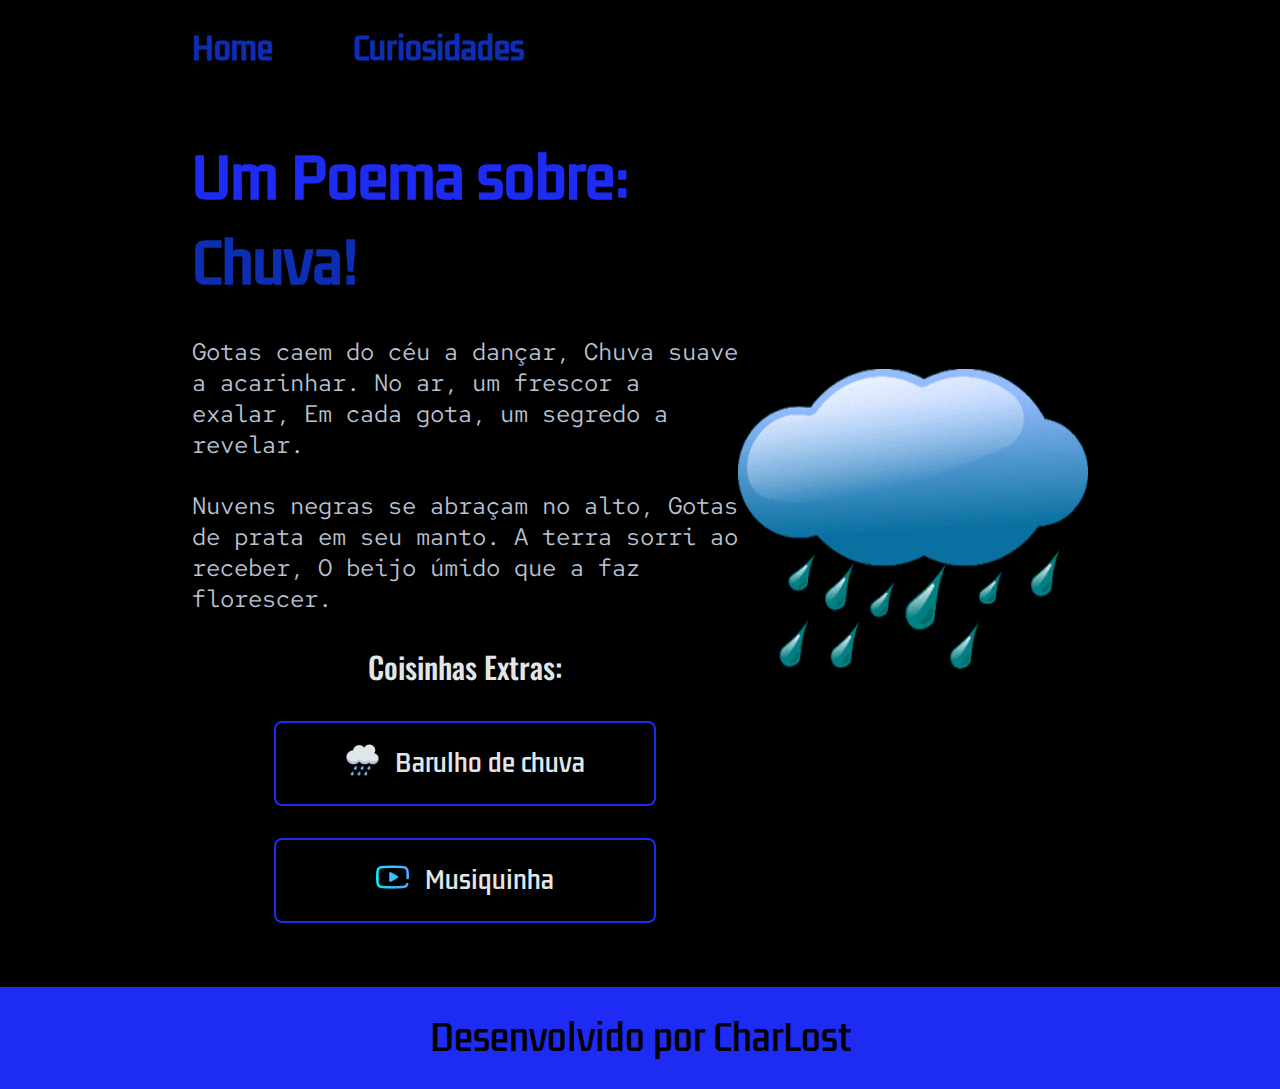
<file: HTML e CSS - Novo Projeto/index.html>
<!DOCTYPE html>
<html lang="pt-br">

    <head>
        <meta charset="UTF-8">
        <meta name="viewport" content="width=device-width, initial-scale=1.0">
        <title> Chove Chuvinha </title>
        <link rel="icon" type="images/png" href="assets/Chuvinha.png" />
        <link rel="stylesheet" href="styles/style.css">
    </head>

    <body>
        <header class="cabecalho">
            <nav class="cabecalho__menu">
                <a class="cabecalho__menu__links" href="index.html">
                    Home
                </a>
                <a class="cabecalho__menu__links" href="curiosities.html">
                    Curiosidades
                </a>
            </nav>
        </header>
        <main class="apresentacao">
            <section class="apresentacao__conteudo">
                <h1 class="apresentacao__conteudo__titulo"> Um Poema sobre: <strong class="texto-destaque"> Chuva!
                    </strong> </h1>
                <p class="apresentacao__conteudo__paragrafo">
                    Gotas caem do céu a dançar,
                    Chuva suave a acarinhar.
                    No ar, um frescor a exalar,
                    Em cada gota, um segredo a revelar.
                </p>
                <p class="apresentacao__conteudo__paragrafo">
                    Nuvens negras se abraçam no alto,
                    Gotas de prata em seu manto.
                    A terra sorri ao receber,
                    O beijo úmido que a faz florescer.
                </p>
                <div class="apresentacao__links">
                    <h2 class="apresentacao__links__subtitulo"> Coisinhas Extras: </h2>
                    <a href="https://www.youtube.com/watch?v=5NhLg1F9pMo" class="apresentacao__links__botaos"> <img
                            src="assets/Chuvinha.png" alt="Núvem de Chuva"
                            class="apresentacao__links__subtitulo__icones">Barulho de chuva </a>
                    <a href="https://www.youtube.com/watch?v=E_Ebi1gmYZo" class="apresentacao__links__botaos"> <img
                            src="assets/Youtube Icone Azul.png" alt="Chuva feliz"
                            class="apresentacao__links__subtitulo__icones"> Musiquinha </a>
                </div>
            </section>
            <img src="assets/Chuvinha_Animada.gif" alt="Uma Nuvem de chuva!!" class="imagem-principal">
        </main>
        <footer class="rodape">
            <p> Desenvolvido por CharLost </p>
        </footer>
    </body>

</html>
</file>
<file: HTML e CSS - Novo Projeto/styles/style.css>
/* Fontes usadas */

@import url("https://fonts.googleapis.com/css2?family=Kdam+Thmor+Pro&family=Micro+5&family=Red+Hat+Mono:ital,wght@0,300..700;1,300..700&display=swap");
@import url('https://fonts.googleapis.com/css2?family=Oswald:wght@500&display=swap');

/* Variáveis de Cores */

:root {
  /* Rerente as cores da página*/
  --cor-primaria: #000000;
  --cor-secundaria: #e1e6e9;
  --cor-terciaria: rgb(30, 44, 243);
  /* Rerefente as fontes */
  --cor-paragrafo: #bac2d3;
  --cor-titulos-importantes: #0d2eb3; 
  --cor-destaque: aquamarine;
  --cor-hover-botoes: #3f3e3e;
}

/* Reset do CSS. */

* {
  padding: 0;
  margin: 0;
}

/* Body da página */

body {
  /* height: 100vh; */
  background-color: var(--cor-primaria);
  box-sizing: border-box;
  color: var(--cor-secundaria);
}

/* Apenas para ajustar o tamano da imagem */

.imagem-principal {
  width: 350px;
  height: 320px;
}

/* Apenas para destacar o texto */

.texto-destaque {
  color: var(--cor-titulos-importantes);
}

.texto-destaque:hover {
  color: var(--cor-destaque);
}

/* Cabeçalho */

.cabecalho {
  padding: 2% 0% 0% 15%;
}

.cabecalho__menu {
  display: flex;
  gap: 80px
}

.cabecalho__menu__links {
  font-size: 30px;
  font-weight: 600;
  text-decoration: none;
  font-family: "Kdam Thmor Pro", sans-serif;
  color: var(--cor-titulos-importantes);
}

.cabecalho__menu__links:hover {
  color: var(--cor-destaque);
}

/* A Apresentação, Body da Página */

.apresentacao{
  padding: 5% 15%;
  display: flex;
  align-items: center;
  justify-content: space-between;
}

.apresentacao__conteudo {
  width: 615px;
  display: flex;
  flex-direction: column;
  gap: 30px;
}

.apresentacao__conteudo__titulo {
  color: var(--cor-terciaria);
  font-size: 55px;
  font-family: "Kdam Thmor Pro", sans-serif;
}

.apresentacao__conteudo__paragrafo {
  color: var(--cor-paragrafo);
  font-size: 24px;
  font-family: "Red Hat Mono", monospace;
}

.apresentacao__links {
  display: flex;
  flex-direction: column;
  align-items: center;
  justify-content: space-between;
  gap: 32px;
}

.apresentacao__links__subtitulo{
  font-family: "Oswald", sans-serif;
  font-optical-sizing: auto;
  font-weight: 500;
  font-style: normal;
  font-size: 30px;
  color: var(--cor-secundaria);
}

.apresentacao__links__botaos {
  display: flex;
  justify-content: center;
  gap: 16px;
  width: 378px;
  border: 2px solid var(--cor-terciaria);
  border-radius: 8px;
  font-size: 24px;
  padding: 21.5px 0px;
  text-decoration: none;
  color: var(--cor-secundaria);
  font-family: "Kdam Thmor Pro", sans-serif;
}

.apresentacao__links__botaos:hover {
  background-color: var(--cor-hover-botoes);
  color: var(--cor-paragrafo);
  padding: 22px 0px;
}

.apresentacao__links__subtitulo__icones {
  width: 33px;
  height: 32px;
}

/* Rodapé da página */

.rodape {
  padding: 24px;
  font-size: 35px;
  font-family: "Kdam Thmor Pro", sans-serif;
  text-align: center;
  color: var(--cor-primaria);
  background-color: var(--cor-terciaria);
}

.rodape:hover {
  background-color: var(--cor-destaque);
}
</file>
